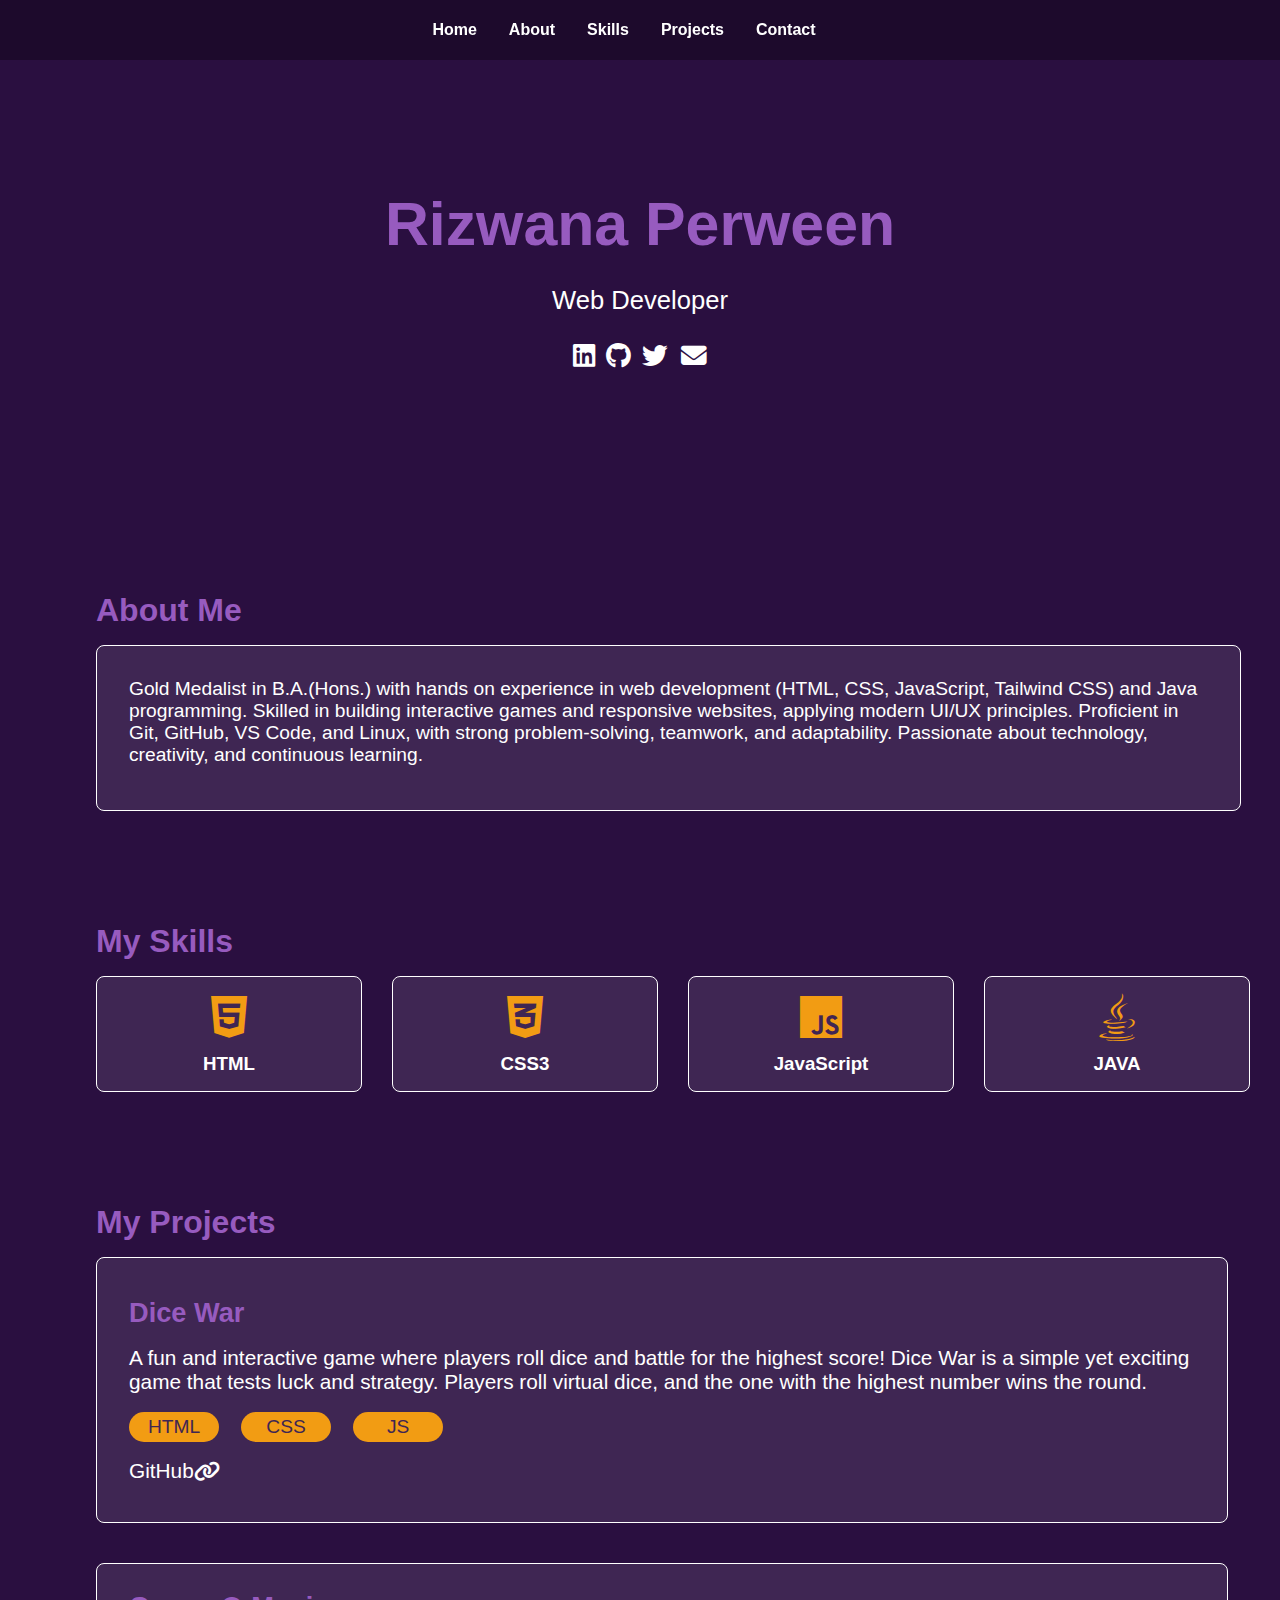
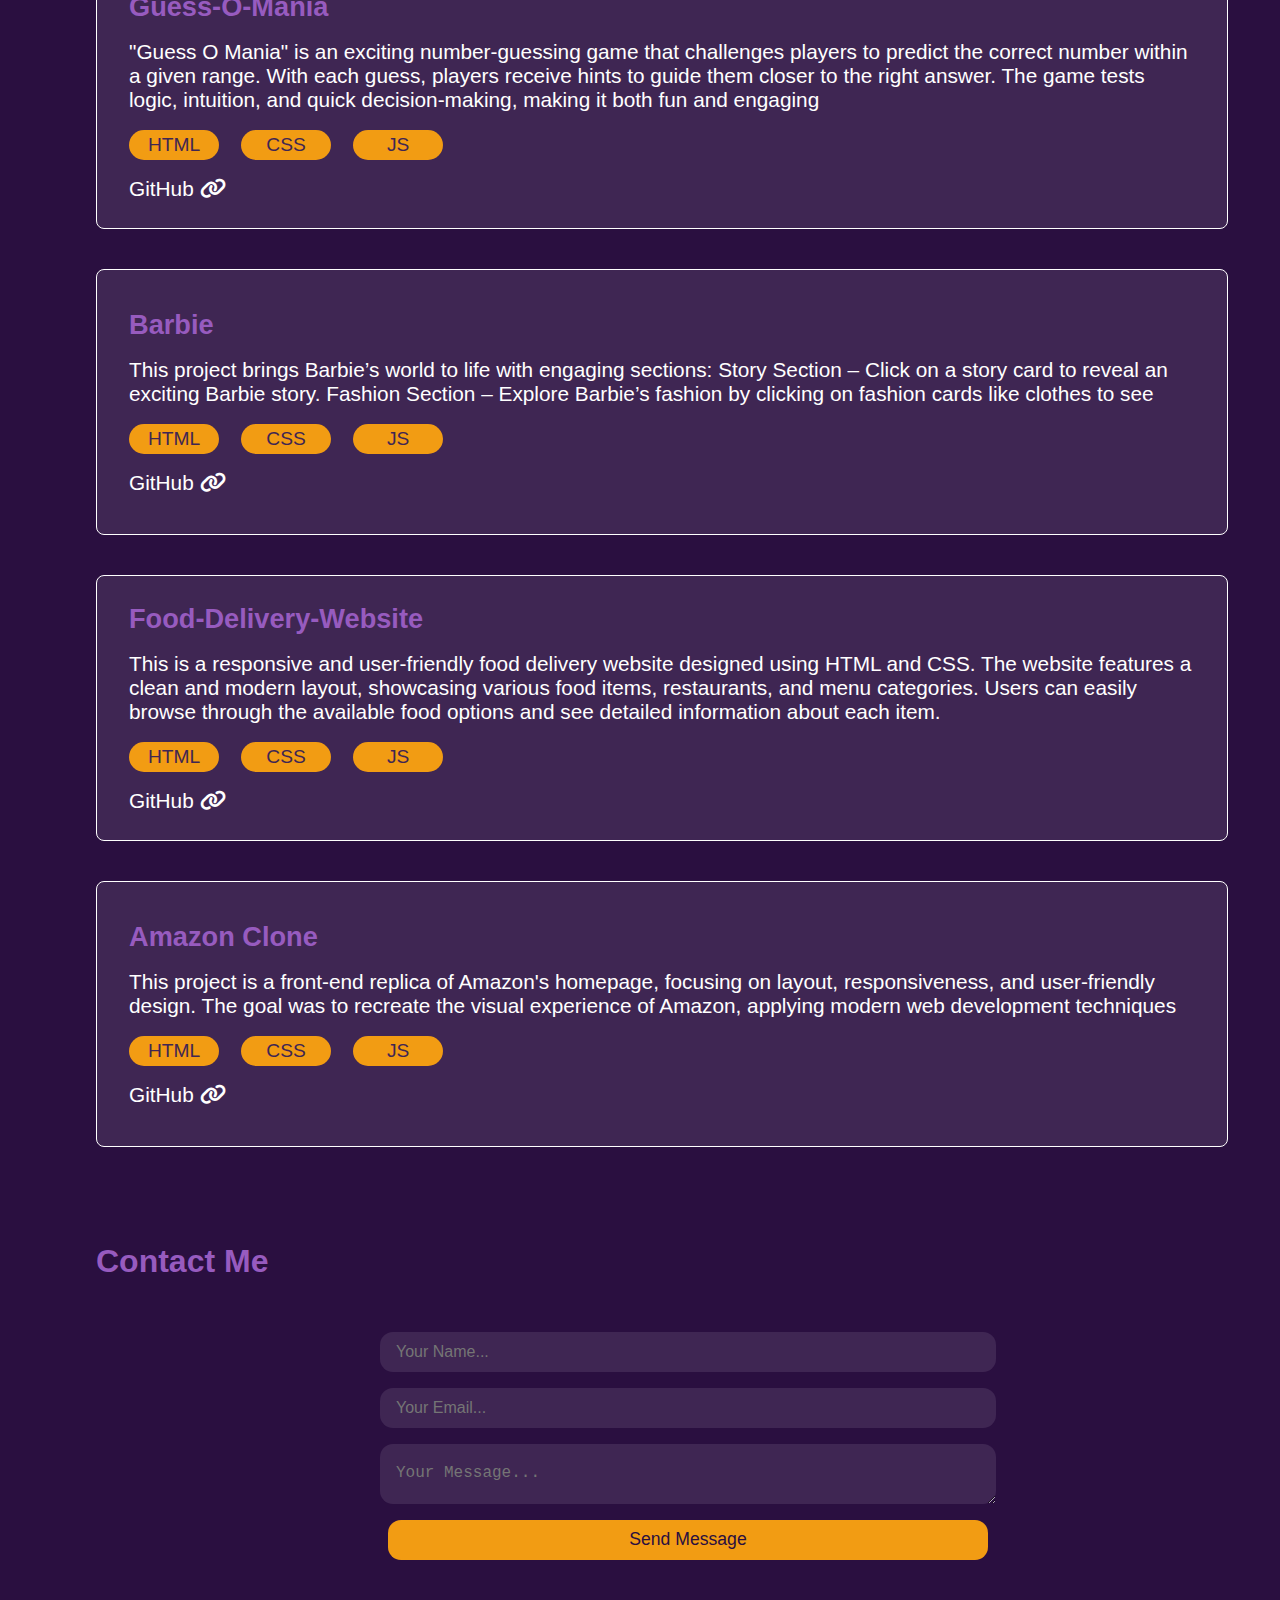
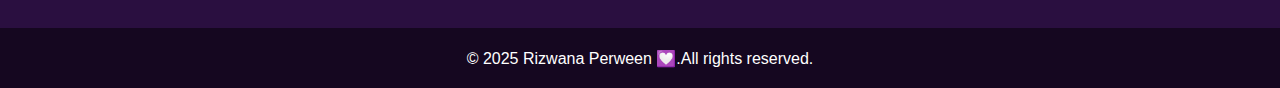
<file: index.html>
<!DOCTYPE html>
<html lang="en">
  <head>
    <meta charset="UTF-8" />
    <meta name="viewport" content="width=device-width, initial-scale=1.0" />
    <title>Rizwana Perween - Portfolio</title>
    <link rel="stylesheet" href="styles.css" />
    <link
      rel="stylesheet"
      href="https://cdnjs.cloudflare.com/ajax/libs/font-awesome/6.4.0/css/all.min.css"
    />
  </head>
  <body>
    <div class="navbar">
      <ul>
        <li><a href="#Home">Home</a></li>
        <li><a href="#About">About</a></li>
        <li><a href="#skills">Skills</a></li>
        <li><a href="#Projects">Projects</a></li>
        <li><a href="#Contact">Contact</a></li>
      </ul>
    </div>

    <div class="hero-section" id="Home">
      <h1>Rizwana Perween</h1>
      <p class="tagline">Web Developer</p>
      <div class="links">
        <a href="https://www.linkedin.com/in/dev-rizwana" target="_blank"
          ><i class="fa-brands fa-linkedin"></i
        ></a>
        <a href="https://github.com/DeveloperRizwana" target="_blank"
          ><i class="fa-brands fa-github"></i
        ></a>
        <a href="https://x.com/DPerween39952" target="_blank">
          <i class="fa-brands fa-twitter"></i>
        </a>
        <a href="mailto:dev.rizwana.perween01@gmail.com">
          <i class="fa-solid fa-envelope"></i>
        </a>
      </div>
    </div>

    <div class="about" id="About">
      <h2>About Me</h2>
      <p>
        Gold Medalist in B.A.(Hons.) with hands on experience in web development
        (HTML, CSS, JavaScript, Tailwind CSS) and Java programming. Skilled in
        building interactive games and responsive websites, applying modern
        UI/UX principles. Proficient in Git, GitHub, VS Code, and Linux, with
        strong problem-solving, teamwork, and adaptability. Passionate about
        technology, creativity, and continuous learning.
      </p>
    </div>

    <div class="skills" id="skills">
      <h2>My Skills</h2>
      <div class="skill-box-container">
        <div class="skill-box">
          <i class="fa-brands fa-html5"></i>
          <h3>HTML</h3>
        </div>
        <div class="skill-box">
          <i class="fa-brands fa-css3-alt"></i>
          <h3>CSS3</h3>
        </div>
        <div class="skill-box">
          <i class="fa-brands fa-js"></i>
          <h3>JavaScript</h3>
        </div>
        <div class="skill-box">
          <i class="fa-brands fa-java"></i>
          <h3>JAVA</h3>
        </div>
      </div>
    </div>

    <div class="Projects" id="Projects">
      <h2>My Projects</h2>
      <div class="Projects-box-container">
        <div class="Projects-box">
          <h3>Dice War</h3>
          <p>
            A fun and interactive game where players roll dice and battle for
            the highest score! Dice War is a simple yet exciting game that tests
            luck and strategy. Players roll virtual dice, and the one with the
            highest number wins the round.
          </p>
          <div> 
            <button>HTML</button>
            <button>CSS</button>
            <button>JS</button>
          </div>
             <div> 
             <a href="https://github.com/DeveloperRizwana/dice-war" target="_blank"
             ><p>GitHub <i class="fa-solid fa-link"></i></p>
             </a>
             </div>
        </div>

        <div class="Projects-box">
          <h3>Guess-O-Mania</h3>
          <p>"Guess O Mania" is an exciting number-guessing game that challenges players to predict the correct number within a given range. With each guess, players receive hints to guide them closer to the right answer. The game tests logic, intuition, and quick decision-making, making it both fun and engaging</p>
         <div> 
          <button>HTML</button>
          <button>CSS</button>
          <button>JS</button>
        </div>
         <div> <a
            href="https://github.com/DeveloperRizwana/Guess-O-Mania"
            target="_blank"
            ><p>GitHub <i class="fa-solid fa-link"></i
            </p>
            </a>
           </div>
        </div>

        <div class="Projects-box">
          <h3>Barbie</h3>
          <p>This project brings Barbie’s world to life with engaging sections:
            Story Section – Click on a story card to reveal an exciting Barbie story.
            Fashion Section – Explore Barbie’s fashion by clicking on fashion cards like clothes to see
          </p>
          <div> 
            <button>HTML</button>
            <button>CSS</button>
            <button>JS</button>
          </div>
          <div> 
            <a
            href="https://github.com/DeveloperRizwana/Barbie"
            target="_blank"
            ><p>GitHub <i class="fa-solid fa-link"></i
            </p>
            </a>
          </div>
        </div>
        
        <div class="Projects-box">
          <h3>Food-Delivery-Website </h3>
          <p>This is a responsive and user-friendly food delivery website designed using HTML and CSS. The website features a clean and modern layout, showcasing various food items, restaurants, and menu categories. Users can easily browse through the available food options and see detailed information about each item. </p>
          <div> 
            <button>HTML</button>
            <button>CSS</button>
            <button>JS</button>
          </div>
          <div><a
            href="https://github.com/DeveloperRizwana/Food-Delivery-Website"
            target="_blank"
            ><p>GitHub <i class="fa-solid fa-link"></i
            </p>
             </a>
           </div>
        </div>

        <div class="Projects-box">
          <h3>Amazon Clone </h3>
          <p>This project is a front-end replica of Amazon's homepage, focusing on layout, responsiveness, and user-friendly design. The goal was to recreate the visual experience of Amazon, applying modern web development techniques</p>

          <div> 
            <button>HTML</button>
            <button>CSS</button>
            <button>JS</button>
          </div>
        <div>
          <a
          href="https://github.com/DeveloperRizwana/Amazon-Clone"
          target="_blank"
          ><p>GitHub <i class="fa-solid fa-link"></i
          </p>
        </a>
        </div>
        </div>
      </div>
    </div>

    <div id="Contact">
      <h2>Contact Me</h2>
     <div class="contact-box">
      <input type="text" name="name" id="name" placeholder="Your Name..."> 
      <input type="email" name="name" id="email" placeholder="Your Email..."> 
      <textarea name="message" id="message" placeholder="Your Message..."></textarea>
      <button type="submit" class="btn">Send Message</button>
     </div>
    </div>

    <footer>
      <p>&copy; 2025 Rizwana Perween 💟.All rights reserved.</p>
    </footer>
  </body>
</html>
</file>
<file: styles.css>
* {
  margin: 0;
  padding: 0;
}
body {
  font-family: 'Segoe UI', Tahoma, Geneva, Verdana, sans-serif;
  background-color: #2a0f40;
}

.navbar {
  height: 60px;
  width: 100%;
  background: rgba(21, 7, 32, 0.6); /* Dark transparent effect */
  color: white;
  position: fixed;
  top: 0;
  z-index: 1000;
}

.navbar ul {
  display: flex;
  justify-content: center;
  align-items: center;
  height: 100%;
}

.navbar ul li {
  list-style: none;
  margin-right: 2rem;
  font-size: 1rem;
  font-weight: bold;
}

.navbar ul li a {
  text-decoration: none;
  color: white;
}

.navbar ul li a:hover,
.hero-section i:hover,
.hero-section p:hover {
  color: #f29c13;
  transition: 0.4s ease-in-out;
}

.hero-section {
  height: 400px;
  display: flex;
  justify-content: center;
  align-items: center;
  flex-direction: column;
}

.hero-section h1 {
  color: #975bbf;
  font-size: 3.8rem;
  margin-top: 10rem;
}

.hero-section p,
.hero-section a {
  text-decoration: none;
  color: white;
  margin-top: 1.5rem;
  margin-bottom: 1.5rem;
  padding: 0.2rem;
  font-size: 1.6rem;
}

.about {
  padding-left: 6rem;
  margin-top: 12rem;
  margin-right: 3rem;
}

.about h2,
.skills h2,
.Projects h2,
.Projects-box h3,
#Contact h2 {
  color: #975bbf;
}

h3,
p {
  color: white;
}

.about p {
  margin-top: 1rem;
  margin-right: 7rem;
  color: white;
  font-size: 1.2rem;
  height: 100px;
  width: 95%;
  background-color: #3f2653;
  border-radius: 8px;
  padding: 2rem;
  border: 0.7px solid white;
}

.skills,
.Projects {
  padding-left: 6rem;
  display: flex;
  flex-direction: column;
  margin-top: 7rem;
}

h2 {
  flex-direction: column;
  margin-bottom: 1rem;
  font-size: 2rem;
}

.skills i {
  color: #f29c13;
  font-size: 3rem;
}

.skill-box-container {
  display: grid;
  grid-template-columns: repeat(auto-fit, minmax(200px, 1fr));
}

.skill-box,
.Projects-box {
  height: 50px;
  width: 200px;
  border-radius: 8px;
  display: flex;
  justify-content: center;
  align-items: center;
  background-color: #3f2653;
  padding: 2rem;
  flex-direction: column;
  border: 0.7px solid white;
  transition: transform 0.3s ease, background-color 0.3s ease;
}

.Projects-box-container {
  display: flex;
  flex-wrap: wrap;
  gap: 2.5rem;
  margin-bottom: 6rem;
}

.Projects-box {
  height: 200px;
  width: 90%;
  align-items: flex-start;
}

.Projects-box h3 {
  margin-bottom: 1.1rem;
  margin-top: 1.1rem;
  font-size: 1.7rem;
}

.Projects-box button {
  height: 30px;
  width: 90px;
  border-radius: 50px;
  background-color: #f29c13;
  border: none;
  flex-direction: row;
  margin-bottom: 1.1rem;
  margin-right: 1.1rem;
  color: #3f2653;
  font-size: 1.2rem;
}

.Projects-box p {
  display: flex;
  align-items: center;
  /* flex-direction: row; */
  text-decoration: none;
  margin-bottom: 1.1rem;
  font-size: 1.3rem;
  color: white;
}

.Projects-box a,
.Projects-box i {
  color: white;
  text-decoration: none;
}

.skill-box h3 {
  margin-top: 0.8rem;
}

.skill-box:hover,
.Projects-box:hover,
.about p:hover {
  transform: translateY(-5px);
  background-color: rgba(255, 255, 255, 0.2);
}

#Contact {
  padding-left: 6rem;
}

.contact-box {
  height: 300px;
  display: flex;
  flex-direction: column;
  justify-content: center;
  align-items: center;
  margin-bottom: 2rem;
}

.contact-box input,
.contact-box textarea {
  height: 40px;
  width: 600px;
  padding-left: 1rem;
  display: flex;
  justify-content: flex-start;
  font-size: 1rem;
  margin-bottom: 1rem;
  background-color: #3f2653;
  border: none;
  border-radius: 13px;

}

.contact-box textarea {
  padding-top: 1.2rem;
}

.contact-box button {
  height: 40px;
  width: 600px;
  font-size: 1.1rem;
  color: #2a0f40;
  background-color: #f29c13;
  border: none;
  border-radius: 13px;

}

button:hover{
  background-color: #da8907;
  color: #2a0f40;
  transition: 0.3s;
}

footer {
  font-size: 1rem;
  display: flex;
  justify-content: center;
  align-items: center;
  background-color: rgba(21, 7, 32);
  height: 60px;
  width: 100%;
}


@media (max-width: 768px) {
  .navbar {
    height: auto;
    position: fixed;
  }

  .navbar ul {
    flex-direction: column;
    padding: 1rem;
  }

  .hero-section h1 {
    font-size: 2.8rem;
    text-align: center;
  }

  .skills-box {
    margin-bottom: 9rem;
  }

  .about p,.Projects p,.Projects button    {
    font-size: 0.9rem;
  }

  .about, .skills, .Projects, #Contact {
    padding-left: 2rem;
    padding-right: 2rem;
    height: auto;
  }

  .contact-box input,
  .contact-box textarea,
  .contact-box button {
    width: 80%;
  }

  .Projects-box {
    width: 80%;
    height: auto;
  }
}

@media (max-width: 480px){
  .hero-section h1{
    font-size: 2rem;
  }

  .hero-section p{
    font-size: 1.2rem;
  }

  .skill-box {
    margin-bottom: 1.5rem;
    font-size: 0.7rem;
    height: auto;
    width: 80%;
    display: flex;
    justify-content: center;
    align-items: center;
    /* padding-right: 1rem; */
  }

  .contact-box input,
  .contact-box textarea,
  .contact-box button{
    font-size: 0.7rem;
    width: 80%;
    padding-right: 1rem;

  }
  .about p{
    height: auto;
  }
  footer {
    font-size: 0.7rem;
    /* width: 100%;
    text-align: center; */
  }
}
</file>
